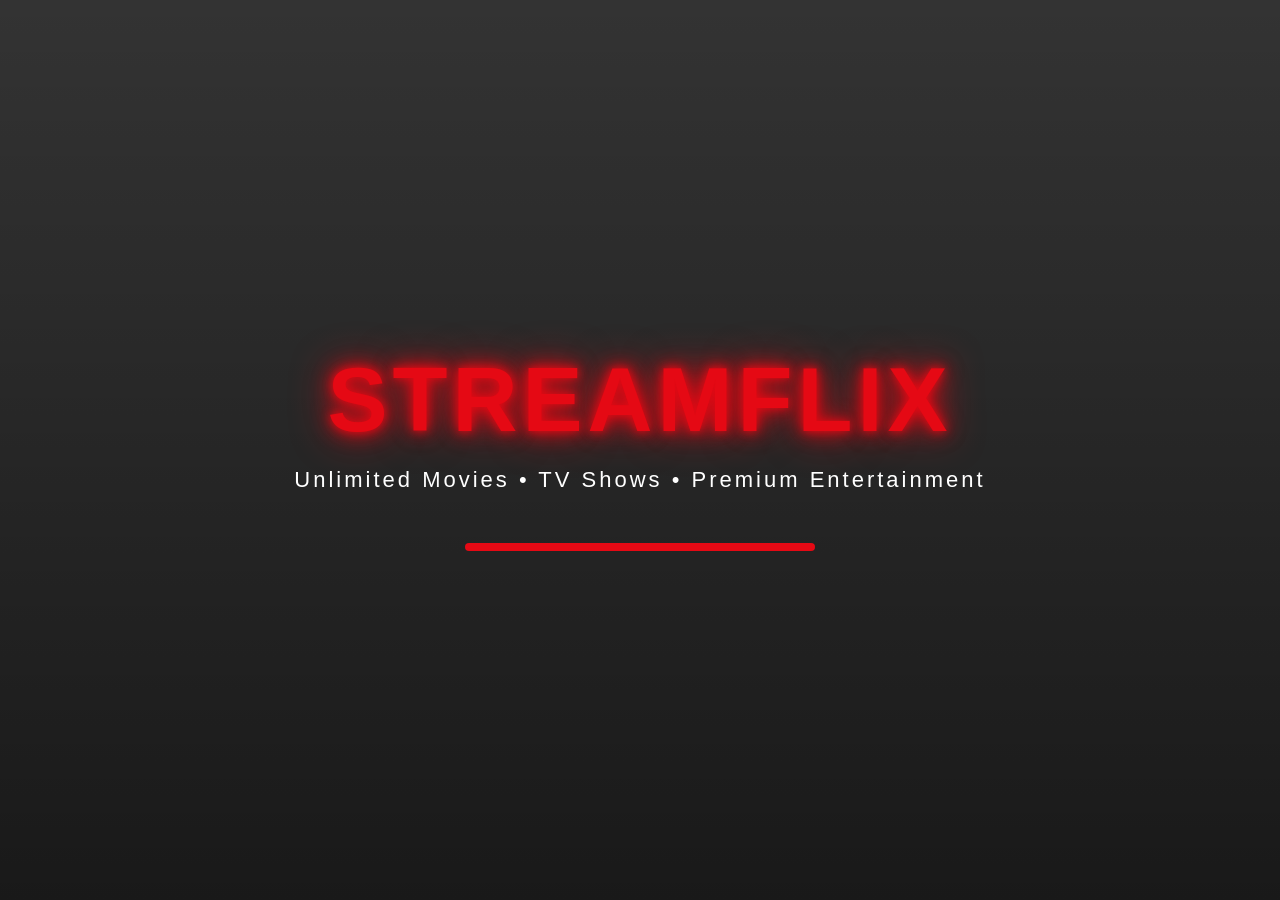
<file: index.html>
<!DOCTYPE html>
<html lang="en">

<head>
<meta charset="UTF-8">
<meta name="viewport" content="width=device-width, initial-scale=1.0">
<title>StreamFlix Loading</title>

<style>

*{
margin:0;
padding:0;
box-sizing:border-box;
font-family:'Segoe UI',sans-serif;
}

body{
height:100vh;
display:flex;
justify-content:center;
align-items:center;
flex-direction:column;
background:
linear-gradient(
rgba(0,0,0,.8),
rgba(0,0,0,.9)
),
url("https://images.unsplash.com/photo-1489599849927-2ee91cede3ba");
background-size:cover;
background-position:center;
overflow:hidden;
}

/* Logo */

.logo{

font-size:90px;
font-weight:900;
color:#e50914;

text-transform:uppercase;

letter-spacing:5px;

animation:
zoomIn 2s ease,
glow 2s infinite alternate;

text-shadow:
0 0 10px #e50914,
0 0 20px #e50914,
0 0 40px #e50914;

}

/* Subtitle */

.subtitle{

color:white;

font-size:22px;

margin-top:15px;

letter-spacing:3px;

opacity:0;

animation:
fadeIn 2s forwards;

animation-delay:1s;

}

/* Loading Bar */

.loader{

width:350px;

height:8px;

background:#222;

border-radius:20px;

margin-top:50px;

overflow:hidden;

}

.loader-bar{

height:100%;

width:0;

background:#e50914;

animation:
load 5s linear forwards;

}

/* Animations */

@keyframes zoomIn{

0%{
transform:scale(0);
opacity:0;
}

100%{
transform:scale(1);
opacity:1;
}

}

@keyframes glow{

from{

text-shadow:
0 0 10px #e50914,
0 0 20px #e50914;

}

to{

text-shadow:
0 0 20px #e50914,
0 0 40px #e50914,
0 0 80px #e50914;

}

}

@keyframes fadeIn{

to{
opacity:1;
}

}

@keyframes load{

from{
width:0;
}

to{
width:100%;
}

}

</style>

</head>

<body>

<div class="logo">
STREAMFLIX
</div>

<div class="subtitle">
Unlimited Movies • TV Shows • Premium Entertainment
</div>

<div class="loader">
<div class="loader-bar"></div>
</div>

<script>

setTimeout(function(){

    window.location.replace(
        "login.html"
    );

},5000);

</script>

</body>

</html>
</file>
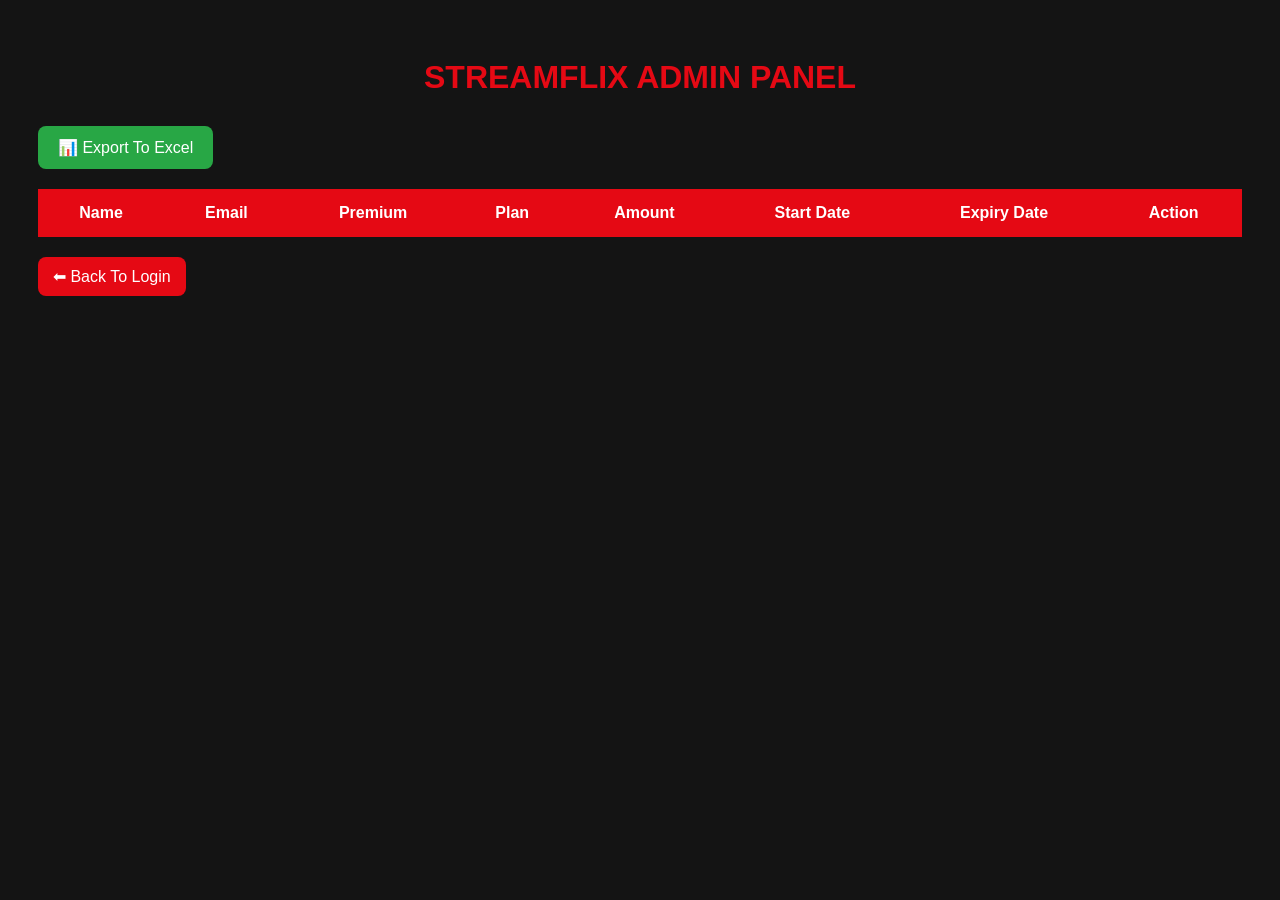
<file: admin.html>
<!DOCTYPE html>
<html>

<head>
    <meta name="viewport" content="width=device-width, initial-scale=1.0">

<title>StreamFlix Admin Panel</title>

<link rel="stylesheet" href="admin.css">

</head>


<body>


<h1>STREAMFLIX ADMIN PANEL</h1>


<button onclick="exportToExcel()" class="export-btn">
📊 Export To Excel
</button>



<table id="userTable">


<thead>

<tr>

<th>Name</th>

<th>Email</th>

<th>Premium</th>

<th>Plan</th>

<th>Amount</th>

<th>Start Date</th>

<th>Expiry Date</th>

<th>Action</th>


</tr>

</thead>


<tbody id="userData"></tbody>


</table>



<script src="admin.js"></script>


</body>

</html>
<button
onclick="goBackToLogin()"
class="back-btn">

⬅ Back To Login

</button>
</file>
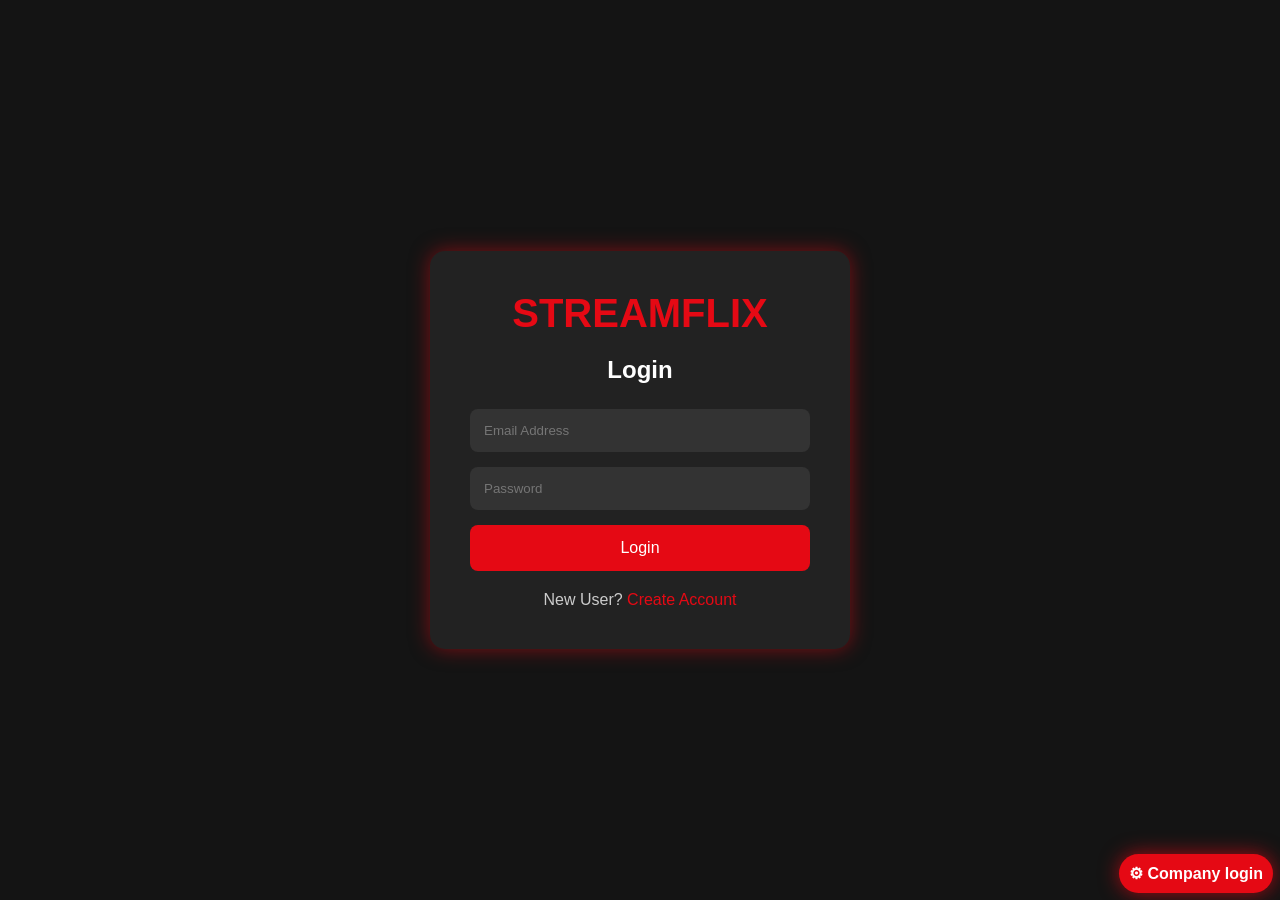
<file: home.html>
<!DOCTYPE html>
<html lang="en">

<head>
<meta charset="UTF-8">
<meta name="viewport" content="width=device-width, initial-scale=1.0">

<title>StreamFlix</title>

<link rel="stylesheet" href="home.css">

</head>

<body>

<!-- Navbar -->

<nav class="navbar">

    <div class="logo">STREAMFLIX</div>

   <div class="menu">

    <a href="movies.html">Movies</a>

    <a href="tvshows.html">Webseries</a>

    <a href="subscription.html">Premium</a>

    <a href="profile.html" class="profile-btn">
        👤 Profile
    </a>

    <button id="premiumBtn"
            onclick="openPremiumDetails()">
        💎 Premium User
    </button>

    <button id="logoutBtn">
        Logout
    </button>

</div>
</nav>

<!-- Hero Section -->

<section class="hero">

    <div class="hero-slider">

        <img src="Avatar 2.jpg">
        <img src="strangerthings.jpg">
        <img src="wednesday.jpg">
        <img src="titanic.jpg">
        <img src="tenet.jpg">
        <img src="theboys.jpg">
        <img src="Oppenheimer.jpg">
        <img src="rip.jpg">
        <img src="batman.jpg">
        <img src="avatarwater.jpg">

    </div>

    <div class="hero-overlay"></div>

    <div class="hero-content">

        <!-- User Welcome -->

        <h1 id="welcomeUser">
            Welcome
        </h1>

        <p>
            Unlimited Movies, TV Shows and Premium Entertainment
        </p>

        <button class="watch-btn"
                onclick="scrollToTrending()">
            Watch Now
        </button>

    </div>

</section>

<!-- Trending Movies -->

<section class="section" id="trendingMovies">

    <h2>🔥 Trending Movies</h2>

    <div class="slider">


            <div class="movie-card"
                 onclick="playMovie('Avatar2.mp4')">
                <img src="Avatar 2.jpg">
            </div>

            <div class="movie-card">
                <img src="journey2.jpg">
            </div>

            <div class="movie-card">
                <img src="rip.jpg">
            </div>

            <div class="movie-card">
                <img src="him.jpg">
            </div>

            <div class="movie-card">
                <img src="mutty.jpg">

    </div>

</section>

<!-- Top Movies Section -->

<section class="section">

    <h2>🎬 Top Movies</h2>

    <div class="grid">

        <div class="movie-card"
             onclick="playMovie('movies/inception.mp4')">

            <img src="Inception.jpg">

            <div class="movie-title">
                Inception
            </div>

        </div>

        <div class="movie-card"
             onclick="playMovie('movies/titanic.mp4')">

            <img src="titanic.jpg">

            <div class="movie-title">
                Titanic
            </div>

        </div>

        <div class="movie-card"
             onclick="playMovie('movies/gladiator.mp4')">

            <img src="gladiator.jpg">

            <div class="movie-title">
                Gladiator
            </div>

        </div>

        <div class="movie-card"
             onclick="playMovie('movies/matrix.mp4')">

            <img src="matrix.jpg">

            <div class="movie-title">
                Matrix
            </div>

        </div>

    </div>

</section>

<!-- Premium Movies -->

<section class="section">

<h2>💎 Premium Collection</h2>


<div class="grid">



<div class="movie-card"
onclick="playMovie('movies/dune.mp4')">

<img src="dune2.jpg">



</div>
<div class="movie-card"
onclick="playMovie('movies/oppenheimer.mp4')">

<img src="Oppenheimer.jpg">
</div>

<div class="movie-card"
onclick="playMovie('movies/johnwick4.mp4')">

<img src="johnwick.jpg">

</div>

<div class="movie-card"
onclick="playMovie('movies/batman.mp4')">

<img src="batman.jpg">

</div>

<div class="movie-card"
onclick="playMovie('movies/topgun.mp4')">

<img src="topgun.jpg">

</div>

<div class="movie-card"
onclick="playMovie('movies/avatar.mp4')">

<img src="avatarwater.jpg">

</div>



</div>

</section>



<!-- Video Player Popup -->

<div id="movieModal" class="modal">


<span class="close"
onclick="closeMovie()">

✖

</span>



<video id="moviePlayer"
controls
autoplay>


<source id="movieSource"
src="">


</video>



</div>
</section>

<!-- Video Popup -->

<div id="movieModal" class="modal">

    <span class="close"
          onclick="closeMovie()">
          ✖
    </span>

    <video id="moviePlayer"
           controls
           autoplay>

        <source id="movieSource">

    </video>

</div>

<script src="home.js"></script>
<div id="premiumModal" class="premium-modal">

    <div class="premium-box">

        <span class="close-btn"
              onclick="closePremiumDetails()">
              ✖
        </span>

        <h2>Premium Membership</h2>

        <div id="premiumDetails"></div>

    </div>

</div>
<script src="home.js"></script>
<!-- Copyright Footer -->

<footer class="copyright-footer">


<div class="footer-logo">
STREAMFLIX
</div>


<p>

© 2026 StreamFlix. All Rights Reserved.

</p>


<div class="footer-links">

<a href="#">Privacy Policy</a>

<a href="#">Terms & Conditions</a>

<a href="#">Contact Us</a>

</div>


</footer>
</div>
</body>
</html>
</file>
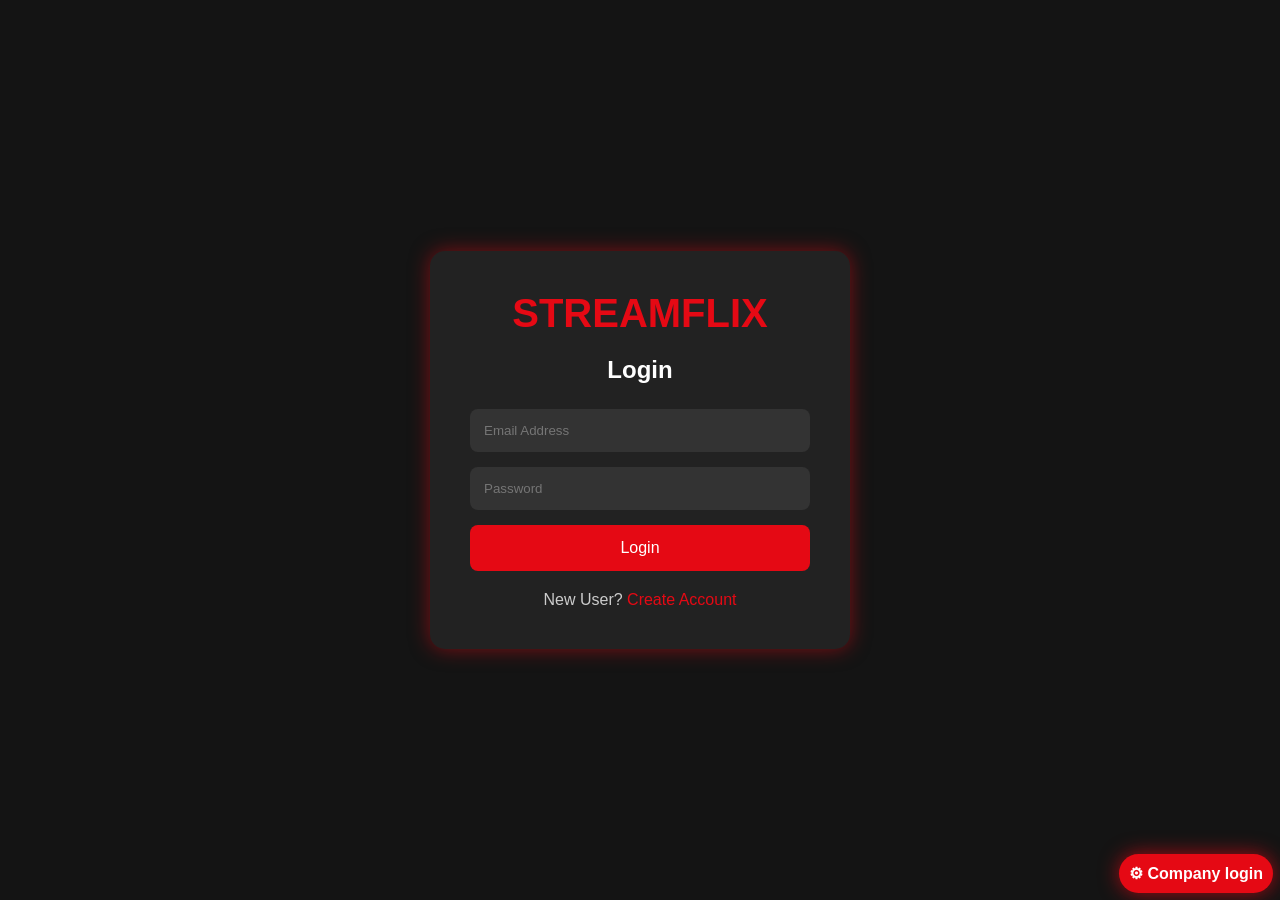
<file: login.html>
<!DOCTYPE html>
<html lang="en">
<head>
    <meta name="viewport" content="width=device-width, initial-scale=1.0">
    <meta charset="UTF-8">
    <title>Login - StreamFlix</title>

    <link rel="stylesheet" href="login.css">
</head>
<body>

<div class="login-container">

    <div class="logo">STREAMFLIX</div>

    <h2>Login</h2>

    

    <form id="loginForm">

        <input type="email"
               id="email"
               placeholder="Email Address"
               required>

        <input type="password"
               id="password"
               placeholder="Password"
               required>

        <button type="submit">
            Login
        </button>

    </form>

    <p>
        New User?
        <a href="register.html">
            Create Account
        </a>
        
    </p>

</div>

<script src="login.js"></script>
    <a href="#" onclick="openAdminPanel()" class="admin-btn">
    ⚙ Company login
</a>
</a>
</body>
</html>
</file>
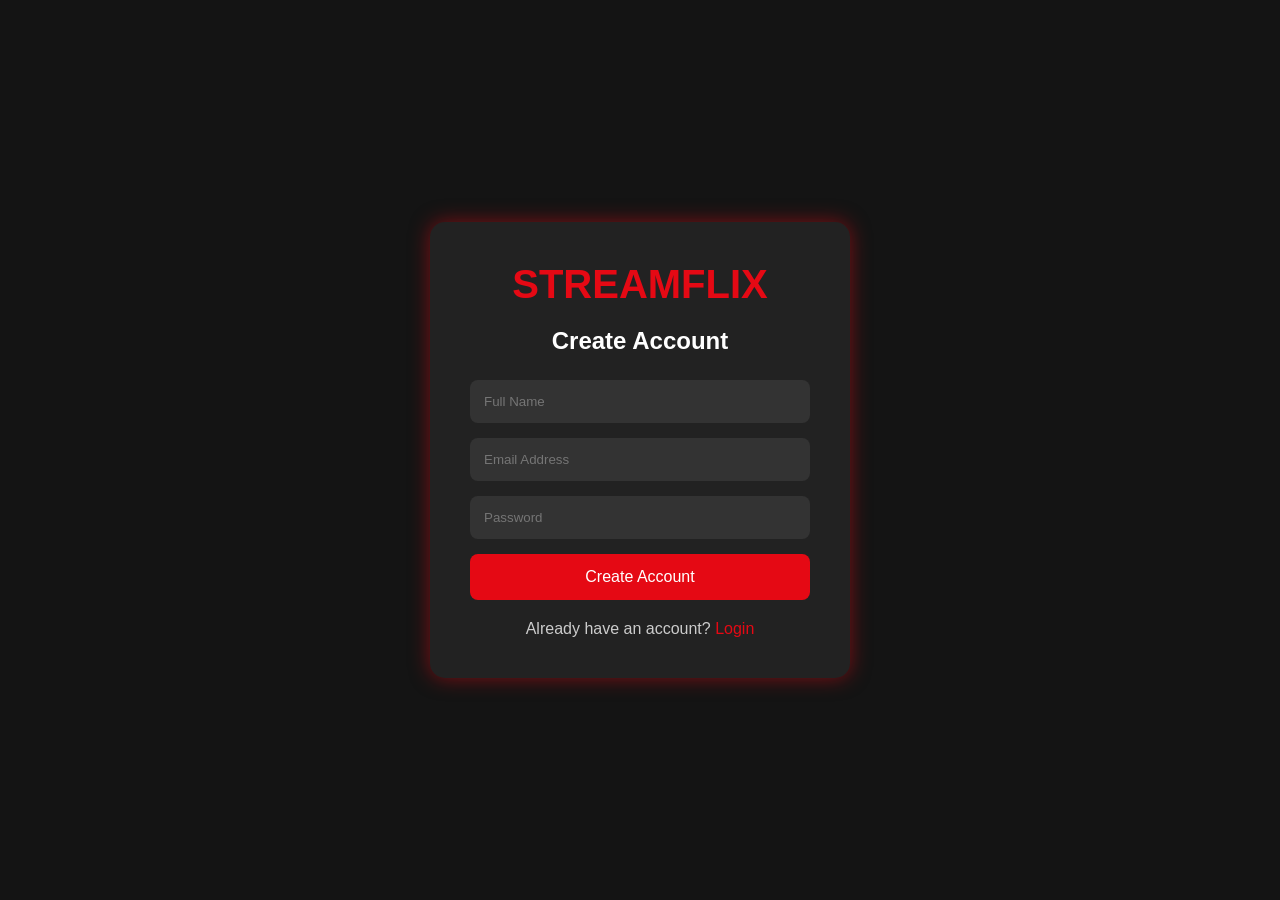
<file: register.html>
<!DOCTYPE html>
<html lang="en">
<head>
    <meta name="viewport" content="width=device-width, initial-scale=1.0">
    <meta charset="UTF-8">
    <title>Register - StreamFlix</title>

    <link rel="stylesheet" href="register.css">
</head>
<body>

<div class="register-container">

    <div class="logo">STREAMFLIX</div>

    <h2>Create Account</h2>

    <form id="registerForm">

        <input type="text" id="name" placeholder="Full Name" required>

        <input type="email" id="email" placeholder="Email Address" required>

        <input type="password" id="password" placeholder="Password" required>

        <button type="submit">Create Account</button>

    </form>

    <p>
        Already have an account?
        <a href="login.html">Login</a>
    </p>

</div>

<script src="register.js"></script>

</body>
</html>
</file>
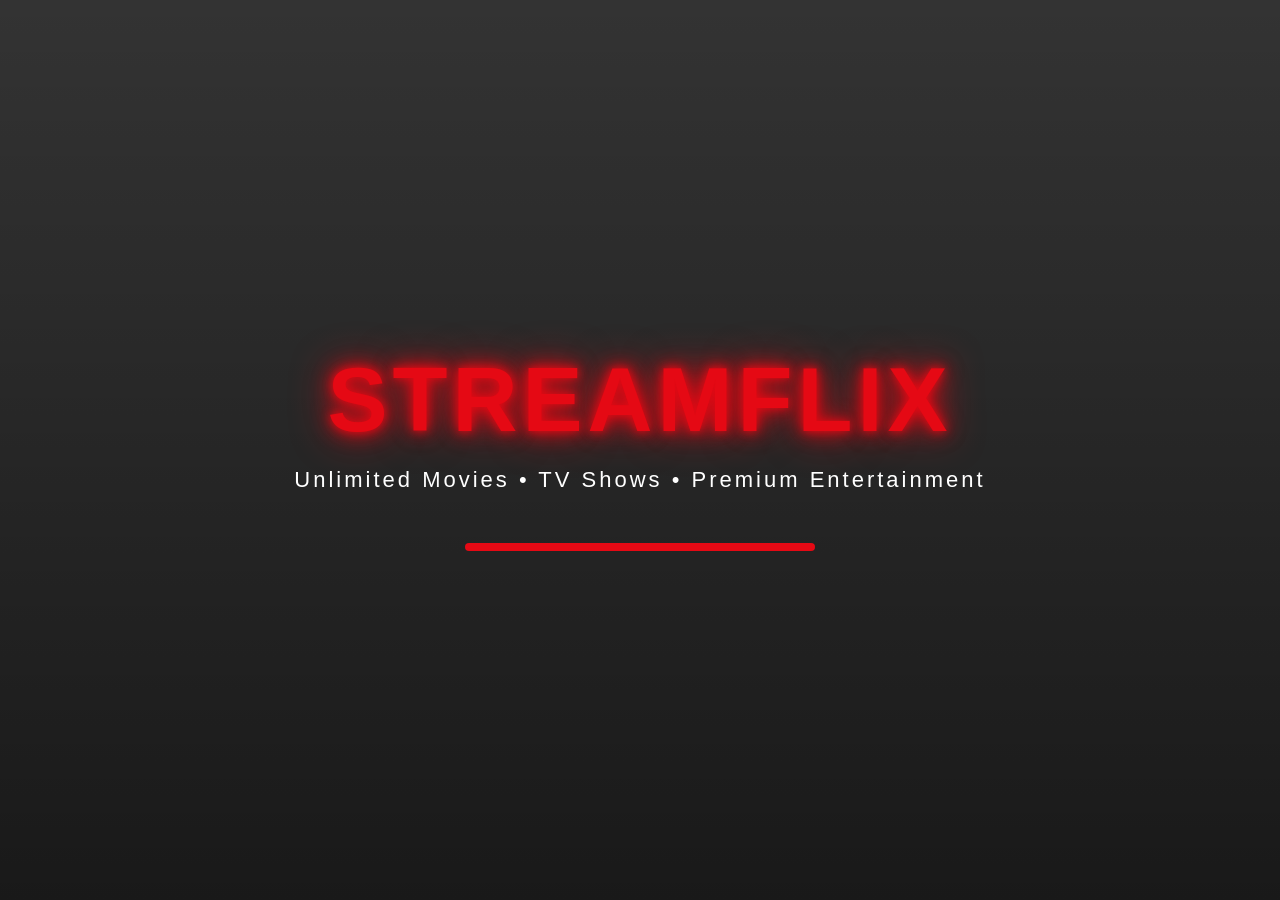
<file: splash.html>
<!DOCTYPE html>
<html lang="en">

<head>
<meta charset="UTF-8">
<meta name="viewport" content="width=device-width, initial-scale=1.0">
<title>StreamFlix Loading</title>

<style>

*{
margin:0;
padding:0;
box-sizing:border-box;
font-family:'Segoe UI',sans-serif;
}

body{   
height:100vh;
display:flex;
justify-content:center;
align-items:center;
flex-direction:column;
background:
linear-gradient(
rgba(0,0,0,.8),
rgba(0,0,0,.9)
),
url("https://images.unsplash.com/photo-1489599849927-2ee91cede3ba");
background-size:cover;
background-position:center;
overflow:hidden;
}

/* Logo */

.logo{

font-size:90px;
font-weight:900;
color:#e50914;

text-transform:uppercase;

letter-spacing:5px;

animation:
zoomIn 2s ease,
glow 2s infinite alternate;

text-shadow:
0 0 10px #e50914,
0 0 20px #e50914,
0 0 40px #e50914;

}

/* Subtitle */

.subtitle{

color:white;

font-size:22px;

margin-top:15px;

letter-spacing:3px;

opacity:0;

animation:
fadeIn 2s forwards;

animation-delay:1s;

}

/* Loading Bar */

.loader{

width:350px;

height:8px;

background:#222;

border-radius:20px;

margin-top:50px;

overflow:hidden;

}

.loader-bar{

height:100%;

width:0;

background:#e50914;

animation:
load 5s linear forwards;

}

/* Animations */

@keyframes zoomIn{

0%{
transform:scale(0);
opacity:0;
}

100%{
transform:scale(1);
opacity:1;
}

}

@keyframes glow{

from{

text-shadow:
0 0 10px #e50914,
0 0 20px #e50914;

}

to{

text-shadow:
0 0 20px #e50914,
0 0 40px #e50914,
0 0 80px #e50914;

}

}

@keyframes fadeIn{

to{
opacity:1;
}

}

@keyframes load{

from{
width:0;
}

to{
width:100%;
}

}

</style>

</head>

<body>

<div class="logo">
STREAMFLIX
</div>

<div class="subtitle">
Unlimited Movies • TV Shows • Premium Entertainment
</div>

<div class="loader">
<div class="loader-bar"></div>
</div>

<script>

setTimeout(function(){

window.location.href="login.html";

},5000);

</script>

</body>

</html>
</file>
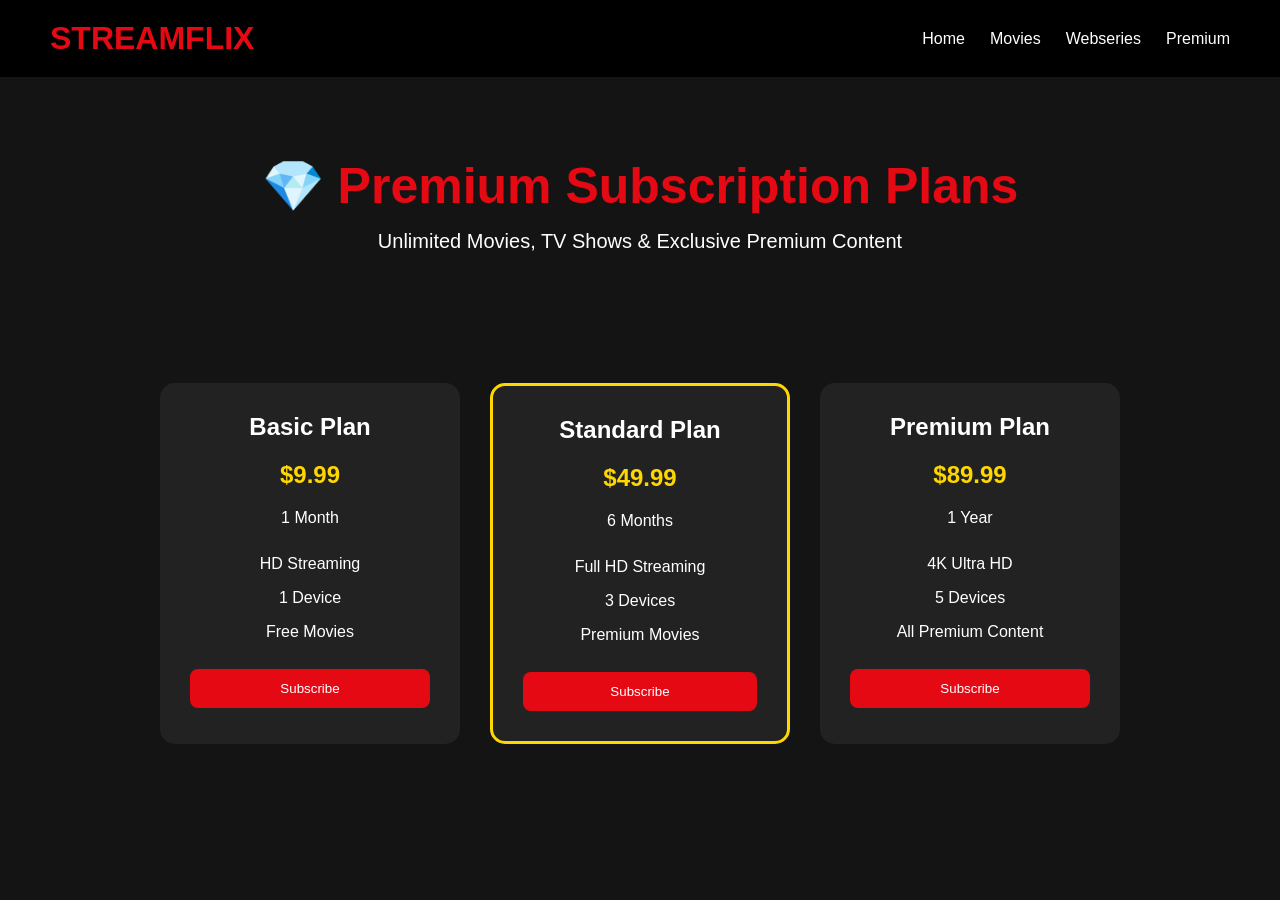
<file: subscription.html>
<!DOCTYPE html>
<html lang="en">

<head>

<meta charset="UTF-8">
<meta name="viewport" content="width=device-width, initial-scale=1.0">

<title>StreamFlix Premium</title>

<link rel="stylesheet" href="subscription.css">

</head>

<body>

<nav class="navbar">

    <div class="logo">STREAMFLIX</div>

    <ul class="menu">
        <li><a href="home.html">Home</a></li>
        <li><a href="movies.html">Movies</a></li>
        <li><a href="tvshows.html">Webseries</a></li>
        <li><a href="subscription.html">Premium</a></li>
    </ul>

</nav>

<section class="hero">

    <h1>💎 Premium Subscription Plans</h1>

    <p>
        Unlimited Movies, TV Shows & Exclusive Premium Content
    </p>

</section>

<section class="plans">

    <div class="plan-card">

        <h2>Basic Plan</h2>

        <h1>$9.99</h1>

        <p>1 Month</p>

        <ul>
            <li>HD Streaming</li>
            <li>1 Device</li>
            <li>Free Movies</li>
        </ul>

        <button onclick="openPayment('Basic','$9.99')">
            Subscribe
        </button>

    </div>

    <div class="plan-card featured">

        <h2>Standard Plan</h2>

        <h1>$49.99</h1>

        <p>6 Months</p>

        <ul>
            <li>Full HD Streaming</li>
            <li>3 Devices</li>
            <li>Premium Movies</li>
        </ul>

        <button onclick="openPayment('Standard','$49.99')">
            Subscribe
        </button>

    </div>

    <div class="plan-card">

        <h2>Premium Plan</h2>

        <h1>$89.99</h1>

        <p>1 Year</p>

        <ul>
            <li>4K Ultra HD</li>
            <li>5 Devices</li>
            <li>All Premium Content</li>
        </ul>

        <button onclick="openPayment('Premium','$89.99')">
            Subscribe
        </button>

    </div>

</section>

<!-- Payment Popup -->

<div id="paymentModal" class="modal">

    <div class="payment-box">

        <h2>Payment Details</h2>

        <input type="text"
               id="cardName"
               placeholder="Card Holder Name">

        <input type="text"
               id="cardNumber"
               placeholder="Card Number">

        <input type="text"
               id="expiry"
               placeholder="MM/YY">

        <input type="password"
               id="cvv"
               placeholder="CVV">

        <h3>OR</h3>

        <input type="text"
               id="upi"
               placeholder="UPI ID">

        <button onclick="completePayment()">
            Pay Now
        </button>

        <button onclick="closePayment()">
            Cancel
        </button>

    </div>

</div>

<script src="subscription.js"></script>

</body>
</html>
</file>
<file: admin.css>
body{

background:#141414;

color:white;

font-family:Arial,sans-serif;

padding:30px;

}


h1{

text-align:center;

color:#e50914;

margin-bottom:30px;

}



table{

width:100%;

border-collapse:collapse;

background:#222;

}



th{

background:#e50914;

padding:15px;

}



td{

padding:15px;

text-align:center;

border:1px solid #444;

}



button{

padding:8px 15px;

border:none;

border-radius:5px;

cursor:pointer;

}



.block{

background:red;

color:white;

}



.unblock{

background:green;

color:white;

}



.remove{

background:#800000;

color:white;

margin-left:5px;

}



.export-btn{

background:#28a745;

color:white;

padding:12px 20px;

border-radius:8px;

margin-bottom:20px;

font-size:16px;

}


.export-btn:hover{

background:#218838;

}
.back-btn{

    background:#e50914;

    color:white;

    border:none;

    padding:10px 15px;

    border-radius:8px;

    cursor:pointer;

    margin-bottom:20px;

    margin-right:10px;
    margin-top:  20px;

    font-size:16px;

}

.back-btn:hover{

    background:#ff3030;

}
@media (max-width: 768px){

    .navbar{
        flex-direction:column;
        padding:15px;
        gap:10px;
    }

    .menu{
        display:flex;
        flex-wrap:wrap;
        justify-content:center;
        gap:10px;
    }

    .hero h1{
        font-size:32px;
    }

    .hero p{
        font-size:14px;
    }

    .grid{
        grid-template-columns:repeat(2,1fr);
    }

    .movie-card img{
        height:220px;
    }

    .profile-container,
    .login-container,
    .register-container{
        width:95%;
        padding:20px;
    }

    table{
        display:block;
        overflow-x:auto;
    }

}
</file>
<file: home.css>
*{
margin:0;
padding:0;
box-sizing:border-box;
font-family:'Segoe UI',sans-serif;
}

body{
background:#0d0d0d;
color:white;
}

/* Navbar */

.navbar{
height:80px;
background:#000;
display:flex;
justify-content:space-between;
align-items:center;
padding:0 50px;
position:sticky;
top:0;
z-index:999;
}

.logo{
font-size:35px;
font-weight:bold;
color:#e50914;
}

.menu{
display:flex;
gap:25px;
align-items:center;
}

.menu a{
color:white;
text-decoration:none;
}

.menu a:hover{
color:#e50914;
}

#logoutBtn{
background:#e50914;
border:none;
padding:10px 20px;
border-radius:8px;
color:white;
cursor:pointer;
}

/* Hero */

.hero{
height:80vh;

background:
linear-gradient(
rgba(0,0,0,.5),
rgba(0,0,0,.8)
),
url("https://images.unsplash.com/photo-1489599849927-2ee91cede3ba");

background-size:cover;

display:flex;
align-items:center;
padding-left:80px;
}

.hero-content h1{
font-size:65px;
}

.hero-content p{
font-size:22px;
margin:20px 0;
}

.watch-btn{
padding:15px 35px;
background:#e50914;
border:none;
color:white;
font-size:18px;
border-radius:10px;
cursor:pointer;
}

/* Sections */

.section{
padding:50px;
}

.section h2{
margin-bottom:25px;
}

/* Auto Slider */

.slider{
overflow:hidden;
position:relative;
}

.slide-track{
display:flex;
width:calc(250px * 16);
animation:scroll 30s linear infinite;
}

.movie-card{
width:220px;
height:320px;
background:#222;
margin-right:20px;
border-radius:15px;
display:flex;
justify-content:center;
align-items:center;
font-size:22px;
font-weight:bold;
}

@keyframes scroll{

0%{
transform:translateX(0);
}

100%{
transform:translateX(-50%);
}

}

/* Grid Cards */

.grid{
display:grid;
grid-template-columns:
repeat(auto-fit,minmax(220px,1fr));
gap:20px;
}

.card,
.premium-card{

height:300px;
background:#222;
border-radius:15px;

display:flex;
justify-content:center;
align-items:center;

font-size:22px;

transition:.4s;
cursor:pointer;
}

.card:hover,
.premium-card:hover{

transform:scale(1.08);

box-shadow:
0 0 25px rgba(229,9,20,.6);

}

.premium-card{

border:2px solid gold;

}

/* Responsive */

@media(max-width:768px){

.hero-content h1{
font-size:40px;
}

.hero{
padding:20px;
}

}
.movie-card{
    width:220px;
    height:320px;

    background:#222;

    margin-right:20px;

    border-radius:15px;

    display:flex;
    justify-content:center;
    align-items:center;

    font-size:22px;
    font-weight:bold;

    cursor:pointer;

    transition:all .4s ease;

    position:relative;

    overflow:hidden;
}

.movie-card:hover{

    transform:scale(1.15);

    z-index:100;

    box-shadow:
    0 0 30px rgba(229,9,20,.8);

}

.movie-card:hover::after{


    position:absolute;

    bottom:0;

    left:0;

    width:100%;

    background:rgba(0,0,0,.85);

    color:white;

    text-align:center;

    padding:15px 0;

}
.movie-card{
    width:220px;
    height:400px;
    border-radius:15px;
    overflow:hidden;
    cursor:pointer;
    transition:0.4s;
}

.movie-card img{
    width:100%;
    height:100%;
    object-fit:cover;
}

.movie-card:hover{
    transform:scale(1.1);
    box-shadow:0 0 25px rgba(229,9,20,0.8);
}
.slider{
    width:100%;
    overflow:hidden;
    position:relative;
}

.slide-track{
    display:flex;
    width:max-content;
    animation:scroll 20s linear infinite;
}

.movie-card{
    flex:0 0 auto;
    width:220px;
    height:320px;
    margin-right:15px;
    border-radius:15px;
    overflow:hidden;
}

.movie-card img{
    width:100%;
    height:100%;
    object-fit:cover;
}

@keyframes scroll{

    0%{
        transform:translateX(0);
    }

    100%{
        transform:translateX(-50%);
    }

}
.slide-track:hover{
    animation-play-state:paused;
}
.slide-track{
    display:flex;
    gap:15px;
    width:max-content;
    animation:scroll 35s linear infinite;
}
.slider-container{
    position:relative;
    display:flex;
    align-items:center;
}

.slider{
    display:flex;
    overflow-x:auto;
    scroll-behavior:smooth;
    gap:15px;
    width:100%;
    padding:10px;
}

.slider::-webkit-scrollbar{
    display:none;
}

.movie-card{
    min-width:220px;
    height:320px;
    border-radius:15px;
    overflow:hidden;
    flex-shrink:0;
}

.movie-card img{
    width:100%;
    height:100%;
    object-fit:cover;
}

.nav-btn{
    position:absolute;
    z-index:10;
    width:50px;
    height:50px;
    border:none;
    border-radius:50%;
    background:rgba(0,0,0,0.8);
    color:white;
    font-size:24px;
    cursor:pointer;
}

.prev{
    left:10px;
}

.next{
    right:10px;
}

.nav-btn:hover{
    background:#e50914;
}
.movie-card{
    width:220px;
    height:320px;
    cursor:pointer;
    border-radius:15px;
    overflow:hidden;
    transition:.4s;
}

.movie-card img{
    width:100%;
    height:100%;
    object-fit:cover;
}

.movie-card:hover{
    transform:scale(1.08);
}

.movie-title{
    text-align:center;
    padding:10px;
    background:#111;
    color:white;
}

/* Movie Popup */

.modal{

    display:none;

    position:fixed;

    top:0;
    left:0;

    width:100%;
    height:100%;

    background:rgba(0,0,0,.95);

    z-index:9999;

    justify-content:center;
    align-items:center;

}

.modal video{

    width:80%;
    max-height:80%;

}

.close{

    position:absolute;

    top:20px;
    right:30px;

    color:white;

    font-size:35px;

    cursor:pointer;

}
.grid{
    display:grid;
    grid-template-columns:repeat(auto-fit,minmax(220px,1fr));
    gap:20px;
}

.movie-card{
    position:relative;
    height:320px;
    border-radius:15px;
    overflow:hidden;
    cursor:pointer;
    transition:0.4s;
}

.movie-card img{
    width:100%;
    height:100%;
    object-fit:cover;
}

.movie-card:hover{
    transform:scale(1.05);
    box-shadow:0 0 25px rgba(229,9,20,0.8);
}

.movie-title{
    position:absolute;
    bottom:0;
    left:0;
    width:100%;
    padding:12px;
    background:rgba(0,0,0,0.8);
    color:white;
    text-align:center;
    font-weight:bold;
}
.modal{
    display:none;
    position:fixed;
    top:0;
    left:0;
    width:100%;
    height:100%;
    background:rgba(0,0,0,.95);
    z-index:9999;

    justify-content:center;
    align-items:center;
}

.modal video{
    width:80%;
    max-height:80%;
}

.close{
    position:absolute;
    top:20px;
    right:30px;
    color:white;
    font-size:35px;
    cursor:pointer;
}
.hero{
    position:relative;
    height:80vh;
    overflow:hidden;
}

/* Moving Background Posters */

.hero-slider{

    display:flex;

    width:max-content;

    position:absolute;

    top:0;
    left:0;

    animation:moveMovies 25s linear infinite;
}

.hero-slider img{

    width:350px;
    height:80vh;

    object-fit:cover;

    margin-right:10px;

}

/* Dark Overlay */

.hero-overlay{

    position:absolute;

    top:0;
    left:0;

    width:100%;
    height:100%;

    background:
    linear-gradient(
    rgba(0,0,0,.4),
    rgba(0,0,0,.9));

}

/* Welcome Text */

.hero-content{

    position:absolute;

    z-index:10;

    top:50%;
    left:80px;

    transform:translateY(-50%);

    color:white;

}

.hero-content h1{

    font-size:70px;

    margin-bottom:20px;

    text-shadow:
    0 0 20px rgba(229,9,20,.8);

}

.hero-content p{

    font-size:24px;

    margin-bottom:25px;

}

.watch-btn{

    padding:15px 35px;

    background:#e50914;

    color:white;

    border:none;

    border-radius:10px;

    cursor:pointer;

    font-size:18px;

}

/* Animation */

@keyframes moveMovies{

    0%{
        transform:translateX(0);
    }

    100%{
        transform:translateX(-50%);
    }

}
html{
    scroll-behavior:smooth;
}
.premium-info{

    margin-top:15px;

    padding:15px;

    background:rgba(255, 251, 251, 0.2);

    border:2px solid gold;

    border-radius:10px;

    color:white;

    max-width:500px;

}
.premium-info{
    margin-top:15px;
    padding:15px;
    background:rgba(0,0,0,.5);
    border:2px solid gold;
    border-radius:10px;
    max-width:450px;
}

#premiumBadge{
    color:gold;
    font-size:24px;
}
.premium-info{
    margin-top:15px;
    padding:15px;
    background:rgba(255,215,0,0.15);
    border:2px solid gold;
    border-radius:12px;
    max-width:450px;
    color:white;
}

#premiumBadge{
    color:gold;
    font-size:24px;
    font-weight:bold;
}
#premiumBtn{
    background:gold;
    color:black;
    border:none;
    padding:10px 18px;
    border-radius:30px;
    font-weight:bold;
    cursor:pointer;
}

.premium-modal{
    display:none;
    position:fixed;
    top:0;
    left:0;
    width:100%;
    height:100%;
    background:rgba(0,0,0,.85);
    justify-content:center;
    align-items:center;
    z-index:9999;
}

.premium-box{
    width:450px;
    background:#222;
    padding:30px;
    border-radius:15px;
    color:white;
    position:relative;
}

.close-btn{
    position:absolute;
    right:15px;
    top:10px;
    font-size:25px;
    cursor:pointer;
}

.premium-box h2{
    color:gold;
    margin-bottom:20px;
}
.profile-btn{

    background:#1e88e5;

    color:white !important;

    padding:10px 18px;

    border-radius:30px;

    text-decoration:none;

    font-weight:bold;

    transition:0.3s;

}

.profile-btn:hover{

    background:#1565c0;

    transform:scale(1.05);

}

#premiumBtn{

    background:gold;

    color:black;

    border:none;

    padding:10px 18px;

    border-radius:30px;

    font-weight:bold;

    cursor:pointer;

    transition:0.3s;

}

#premiumBtn:hover{

    transform:scale(1.05);

}
.movie-card{

width:220px;

background:#222;

border-radius:12px;

overflow:hidden;

cursor:pointer;

transition:.4s;

}


.movie-card img{

width:100%;

height:320px;

object-fit:cover;

}



.movie-card:hover{

transform:scale(1.08);

box-shadow:0 0 20px #e50914;

}




.modal{

display:none;

position:fixed;

top:0;

left:0;

width:100%;

height:100%;

background:rgba(0,0,0,.9);

justify-content:center;

align-items:center;

z-index:999;

}




.modal video{

width:70%;

max-height:80%;

}




.close{

position:absolute;

top:30px;

right:50px;

font-size:35px;

color:white;

cursor:pointer;

}
/* Copyright Footer */


.copyright-footer{

background:#0b0b0b;

padding:35px;

text-align:center;

margin-top:50px;

border-top:1px solid #333;

}



.footer-logo{

font-size:30px;

font-weight:bold;

color:#e50914;

letter-spacing:3px;

margin-bottom:15px;

}



.copyright-footer p{

color:#aaa;

font-size:14px;

}



.footer-links{

margin-top:15px;

}



.footer-links a{

color:#bbb;

text-decoration:none;

margin:0 15px;

font-size:14px;

}



.footer-links a:hover{

color:#e50914;

}
@media (max-width: 768px){

    .navbar{
        flex-direction:column;
        padding:15px;
        gap:10px;
    }

    .menu{
        display:flex;
        flex-wrap:wrap;
        justify-content:center;
        gap:10px;
    }

    .hero h1{
        font-size:32px;
    }

    .hero p{
        font-size:14px;
    }

    .grid{
        grid-template-columns:repeat(2,1fr);
    }

    .movie-card img{
        height:220px;
    }

    .profile-container,
    .login-container,
    .register-container{
        width:95%;
        padding:20px;
    }

    table{
        display:block;
        overflow-x:auto;
    }

}
</file>
<file: login.css>
*{
    margin:0;
    padding:0;
    box-sizing:border-box;
    font-family:Arial,sans-serif;
}

body{
    height:100vh;
    display:flex;
    justify-content:center;
    align-items:center;
    background:#141414;
}

.login-container{
    width:420px;
    background:#222;
    padding:40px;
    border-radius:15px;
    box-shadow:0 0 20px rgba(229,9,20,.5);
}

.logo{
    text-align:center;
    font-size:40px;
    font-weight:bold;
    color:#e50914;
    margin-bottom:20px;
}

h2{
    text-align:center;
    color:white;
    margin-bottom:25px;
}

input{
    width:100%;
    padding:14px;
    margin-bottom:15px;
    border:none;
    border-radius:8px;
    background:#333;
    color:white;
}

input:focus{
    outline:none;
    border:2px solid #e50914;
}

button{
    width:100%;
    padding:14px;
    background:#e50914;
    color:white;
    border:none;
    border-radius:8px;
    cursor:pointer;
    font-size:16px;
}

button:hover{
    background:#ff1f2f;
}

p{
    text-align:center;
    margin-top:20px;
    color:#ccc;
}

a{
    color:#e50914;
    text-decoration:none;
}
.admin-btn{
    position:fixed;
    bottom:7px;
    right:7px;

    background:#e50914;
    color:white;

    padding:10px 10px;

    border-radius:50px;

    text-decoration:none;

    font-weight:bold;

    box-shadow:
    0 0 20px rgba(229,9,20,.7);

    z-index:9999;

    transition:.3s;
}

.admin-btn:hover{

    transform:scale(1.1);

    background:#ff1f2f;

}
@media (max-width: 768px){

    .navbar{
        flex-direction:column;
        padding:15px;
        gap:10px;
    }

    .menu{
        display:flex;
        flex-wrap:wrap;
        justify-content:center;
        gap:10px;
    }

    .hero h1{
        font-size:32px;
    }

    .hero p{
        font-size:14px;
    }

    .grid{
        grid-template-columns:repeat(2,1fr);
    }

    .movie-card img{
        height:220px;
    }

    .profile-container,
    .login-container,
    .register-container{
        width:95%;
        padding:20px;
    }

    table{
        display:block;
        overflow-x:auto;
    }

}
</file>
<file: register.css>
*{
    margin:0;
    padding:0;
    box-sizing:border-box;
    font-family:Arial,sans-serif;
}

body{
    height:100vh;
    display:flex;
    justify-content:center;
    align-items:center;
    background:#141414;
}

.register-container{
    width:420px;
    background:#222;
    padding:40px;
    border-radius:15px;
    box-shadow:0 0 20px rgba(229,9,20,.5);
}

.logo{
    text-align:center;
    font-size:40px;
    font-weight:bold;
    color:#e50914;
    margin-bottom:20px;
}

h2{
    text-align:center;
    color:white;
    margin-bottom:25px;
}

input{
    width:100%;
    padding:14px;
    margin-bottom:15px;
    border:none;
    border-radius:8px;
    background:#333;
    color:white;
}

input:focus{
    outline:none;
    border:2px solid #e50914;
}

button{
    width:100%;
    padding:14px;
    background:#e50914;
    color:white;
    border:none;
    border-radius:8px;
    cursor:pointer;
    font-size:16px;
}

button:hover{
    background:#ff1f2f;
}

p{
    text-align:center;
    margin-top:20px;
    color:#ccc;
}

a{
    color:#e50914;
    text-decoration:none;
}
@media (max-width: 768px){

    .navbar{
        flex-direction:column;
        padding:15px;
        gap:10px;
    }

    .menu{
        display:flex;
        flex-wrap:wrap;
        justify-content:center;
        gap:10px;
    }

    .hero h1{
        font-size:32px;
    }

    .hero p{
        font-size:14px;
    }

    .grid{
        grid-template-columns:repeat(2,1fr);
    }

    .movie-card img{
        height:220px;
    }

    .profile-container,
    .login-container,
    .register-container{
        width:95%;
        padding:20px;
    }

    table{
        display:block;
        overflow-x:auto;
    }

}
</file>
<file: subscription.css>
*{
margin:0;
padding:0;
box-sizing:border-box;
font-family:Arial,sans-serif;
}

body{
background:#141414;
color:white;
}

.navbar{
background:#000;
padding:20px 50px;
display:flex;
justify-content:space-between;
align-items:center;
}

.logo{
font-size:32px;
font-weight:bold;
color:#e50914;
}

.menu{
display:flex;
list-style:none;
gap:25px;
}

.menu a{
text-decoration:none;
color:white;
}

.hero{
text-align:center;
padding:80px 20px;
}

.hero h1{
font-size:50px;
color:#e50914;
}

.hero p{
margin-top:15px;
font-size:20px;
}

.plans{
display:flex;
justify-content:center;
gap:30px;
padding:50px;
flex-wrap:wrap;
}

.plan-card{
width:300px;
background:#222;
padding:30px;
border-radius:15px;
text-align:center;
}

.featured{
border:3px solid gold;
}

.plan-card h1{
margin:20px 0;
color:gold;
}

.plan-card ul{
list-style:none;
margin:20px 0;
}

.plan-card li{
padding:8px;
}

.plan-card button{
width:100%;
padding:12px;
background:#e50914;
color:white;
border:none;
border-radius:8px;
cursor:pointer;
}

.rent-buy{
padding:50px;
text-align:center;
}

.rent-container{
display:flex;
justify-content:center;
gap:30px;
margin-top:30px;
flex-wrap:wrap;
}

.rent-card{
width:300px;
background:#222;
padding:25px;
border-radius:15px;
}

.rent-card h1{
color:gold;
margin:15px 0;
}

.rent-card button{
width:100%;
padding:12px;
background:#e50914;
border:none;
color:white;
border-radius:8px;
}

.modal{
display:none;
position:fixed;
top:0;
left:0;
width:100%;
height:100%;
background:rgba(0,0,0,.9);
justify-content:center;
align-items:center;
}

.payment-box{
width:400px;
background:#222;
padding:30px;
border-radius:15px;
}

.payment-box input{
width:100%;
padding:12px;
margin:10px 0;
}

.payment-box button{
width:100%;
padding:12px;
margin-top:10px;
background:#e50914;
color:white;
border:none;
}
@media (max-width: 768px){

    .navbar{
        flex-direction:column;
        padding:15px;
        gap:10px;
    }

    .menu{
        display:flex;
        flex-wrap:wrap;
        justify-content:center;
        gap:10px;
    }

    .hero h1{
        font-size:32px;
    }

    .hero p{
        font-size:14px;
    }

    .grid{
        grid-template-columns:repeat(2,1fr);
    }

    .movie-card img{
        height:220px;
    }

    .profile-container,
    .login-container,
    .register-container{
        width:95%;
        padding:20px;
    }

    table{
        display:block;
        overflow-x:auto;
    }

}
</file>
